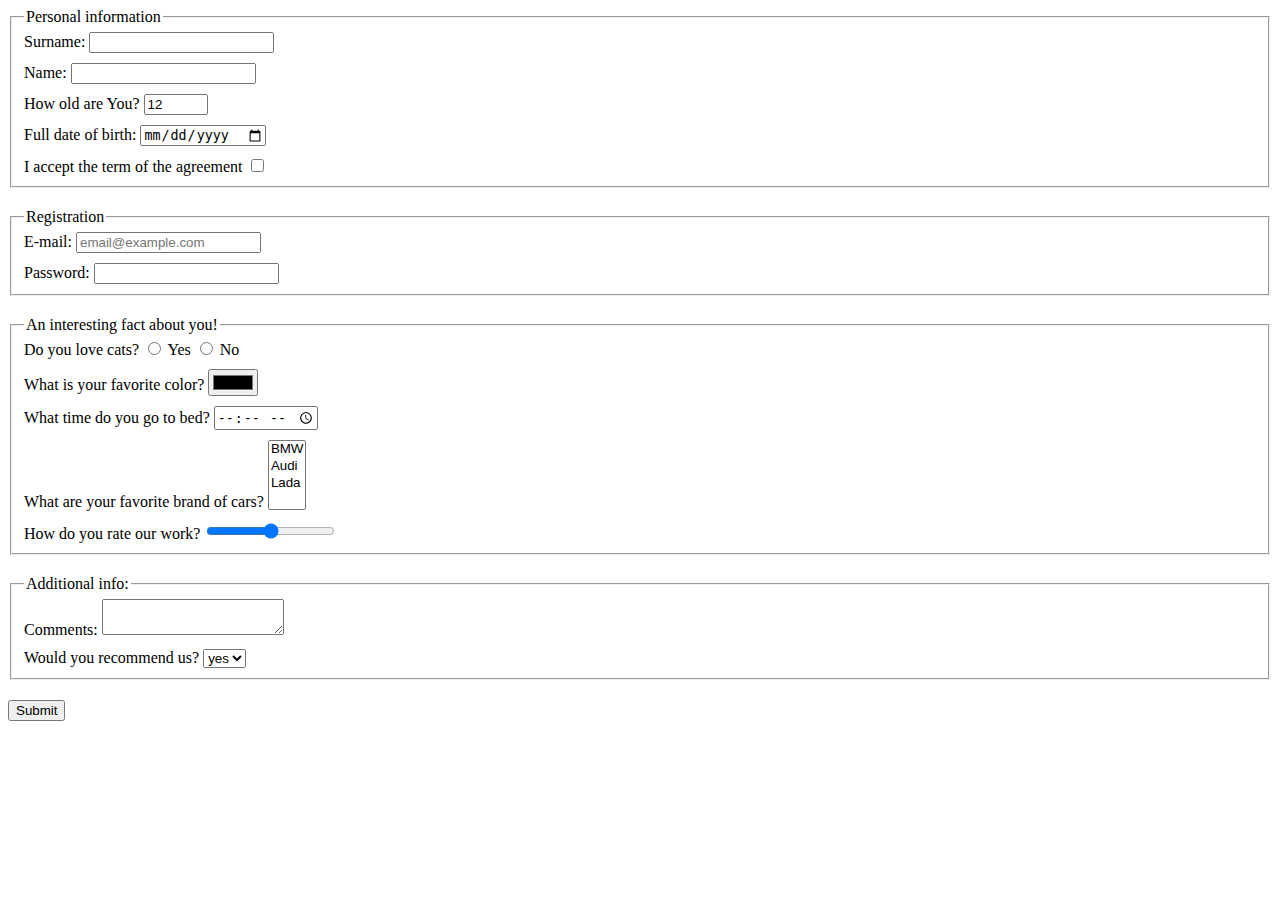
<file: index.html>
<!doctype html><html lang="en"><head><meta charset="UTF-8"><meta name="viewport" content="width=device-width, user-scalable=no, initial-scale=1.0, maximum-scale=1.0, minimum-scale=1.0"><meta http-equiv="X-UA-Compatible" content="ie=edge"><title>HTML Form</title><link rel="stylesheet" href="style.0207d3cd.css"></head><body> <script type="text/javascript" src="main.e97352c4.js"></script> <form action="https://mate-academy-form-lesson.herokuapp.com/create-application" method="post"> <fieldset class="style-field"> <legend>Personal information</legend> <label class="form__field"> Surname: <input type="text" id="fname" name="fname"> </label> <label class="form__field"> Name: <input type="text" id="lname" name="lname"> </label> <label class="form__field"> How old are You? <input type="number" value="12" min="1" max="200"> </label> <label class="form__field"> Full date of birth: <input type="date"> </label> <label class="form__field"> I accept the term of the agreement <input type="checkbox" name="accept"> </label> </fieldset> <fieldset class="style-field"> <legend>Registration</legend> <label class="form__field"> E-mail: <input type="email" name="email" placeholder="email@example.com" required> </label> <label class="form__field"> Password: <input type="password" name="password"> </label> </fieldset> <fieldset class="style-field"> <legend>An interesting fact about you!</legend> <label class="form__field"> Do you love cats? <label> <input type="radio" name="fact" value="y"> Yes </label> <label> <input type="radio" name="fact" value="n"> No </label> </label> <label class="form__field"> What is your favorite color? <input type="color" name="favcolor" value="#000"> </label> <label class="form__field"> What time do you go to bed? <input type="time" name="bedtime" min="00:00:00" max="23:59:59" required> </label> <label class="form__field"> What are your favorite brand of cars? <select name="cars" required multiple> <option value="bmw">BMW</option> <option value="audi">Audi</option> <option value="lada">Lada</option> </select> </label> <label class="form__field"></label> How do you rate our work? <input type="range" name="rate"> </fieldset> <fieldset class="style-field"> <legend>Additional info:</legend> <label class="form__field"> Comments: <textarea name="commit"></textarea> </label> <label class="form__field"> Would you recommend us? <select name="recommend"> <option value="yes">yes</option> <option value="no">no</option> </select> </label> </fieldset> <button type="submit">Submit</button> </form> </body></html>
</file>
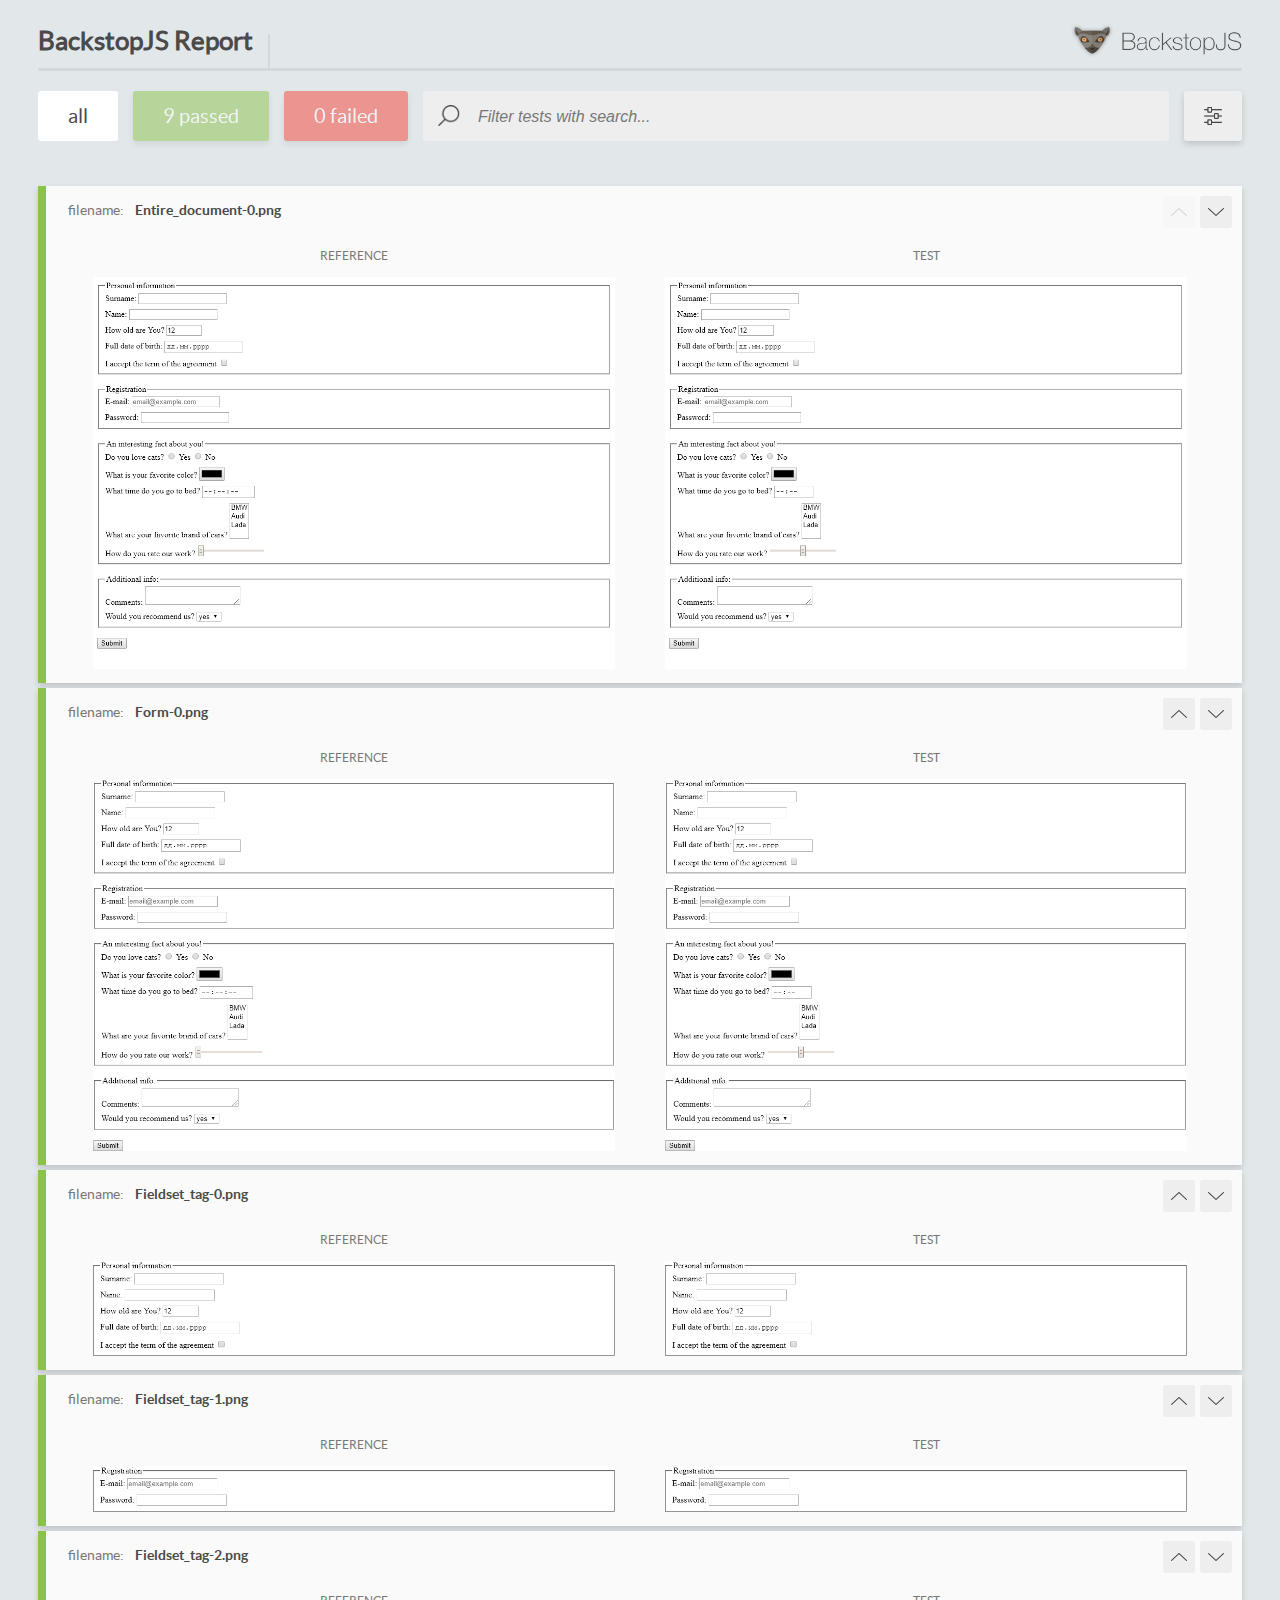
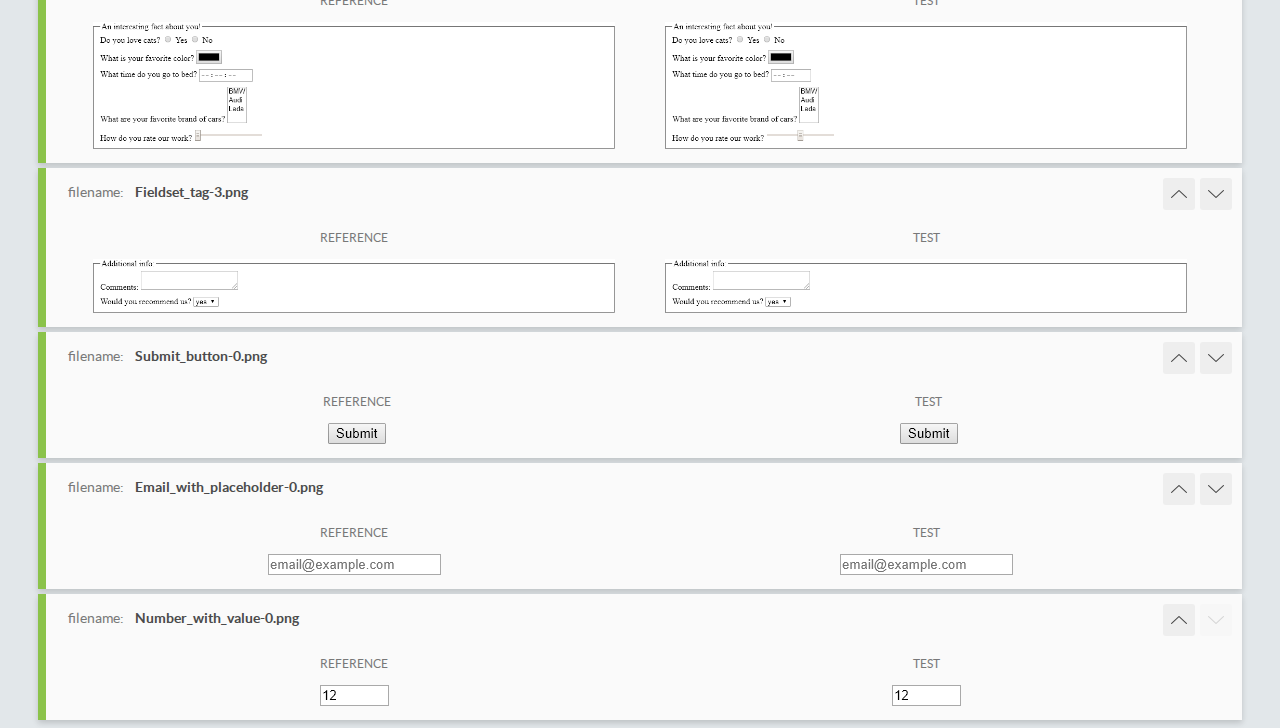
<file: report/html_report/index.html>
<!DOCTYPE html>
<html>
  <head>
    <meta charset="utf-8">
    <title>BackstopJS Report</title>

    <style>
      @font-face {
          font-family: 'latoregular';
          src: url('./assets/fonts/lato-regular-webfont.woff2') format('woff2'),
              url('./assets/fonts/lato-regular-webfont.woff') format('woff');
          font-weight: 400;
          font-style: normal;
      }
      @font-face {
          font-family: 'latobold';
          src: url('./assets/fonts/lato-bold-webfont.woff2') format('woff2'),
              url('./assets/fonts/lato-bold-webfont.woff') format('woff');
          font-weight: 700;
          font-style: normal;
      }

      .ReactModal__Body--open {
          overflow: hidden;
      }
      .ReactModal__Body--open .header {
        display: none;
      }

    </style>
  </head>
  <body style="background-color: #E2E7EA">
    <div id="root">

    </div>
    <script type="text/javascript">
      function report (report) { // eslint-disable-line no-unused-vars
        window.tests = report;
      }
    </script>
    <script type="text/javascript" src="config.js"></script>
    <script type="text/javascript" src="index_bundle.js"></script>
  </body>
</html>
</file>
<file: style.0207d3cd.css>
.style-field{margin-bottom:20px}.form__field:not(:last-child){display:block;margin-bottom:10px}
/*# sourceMappingURL=style.0207d3cd.css.map */
</file>
